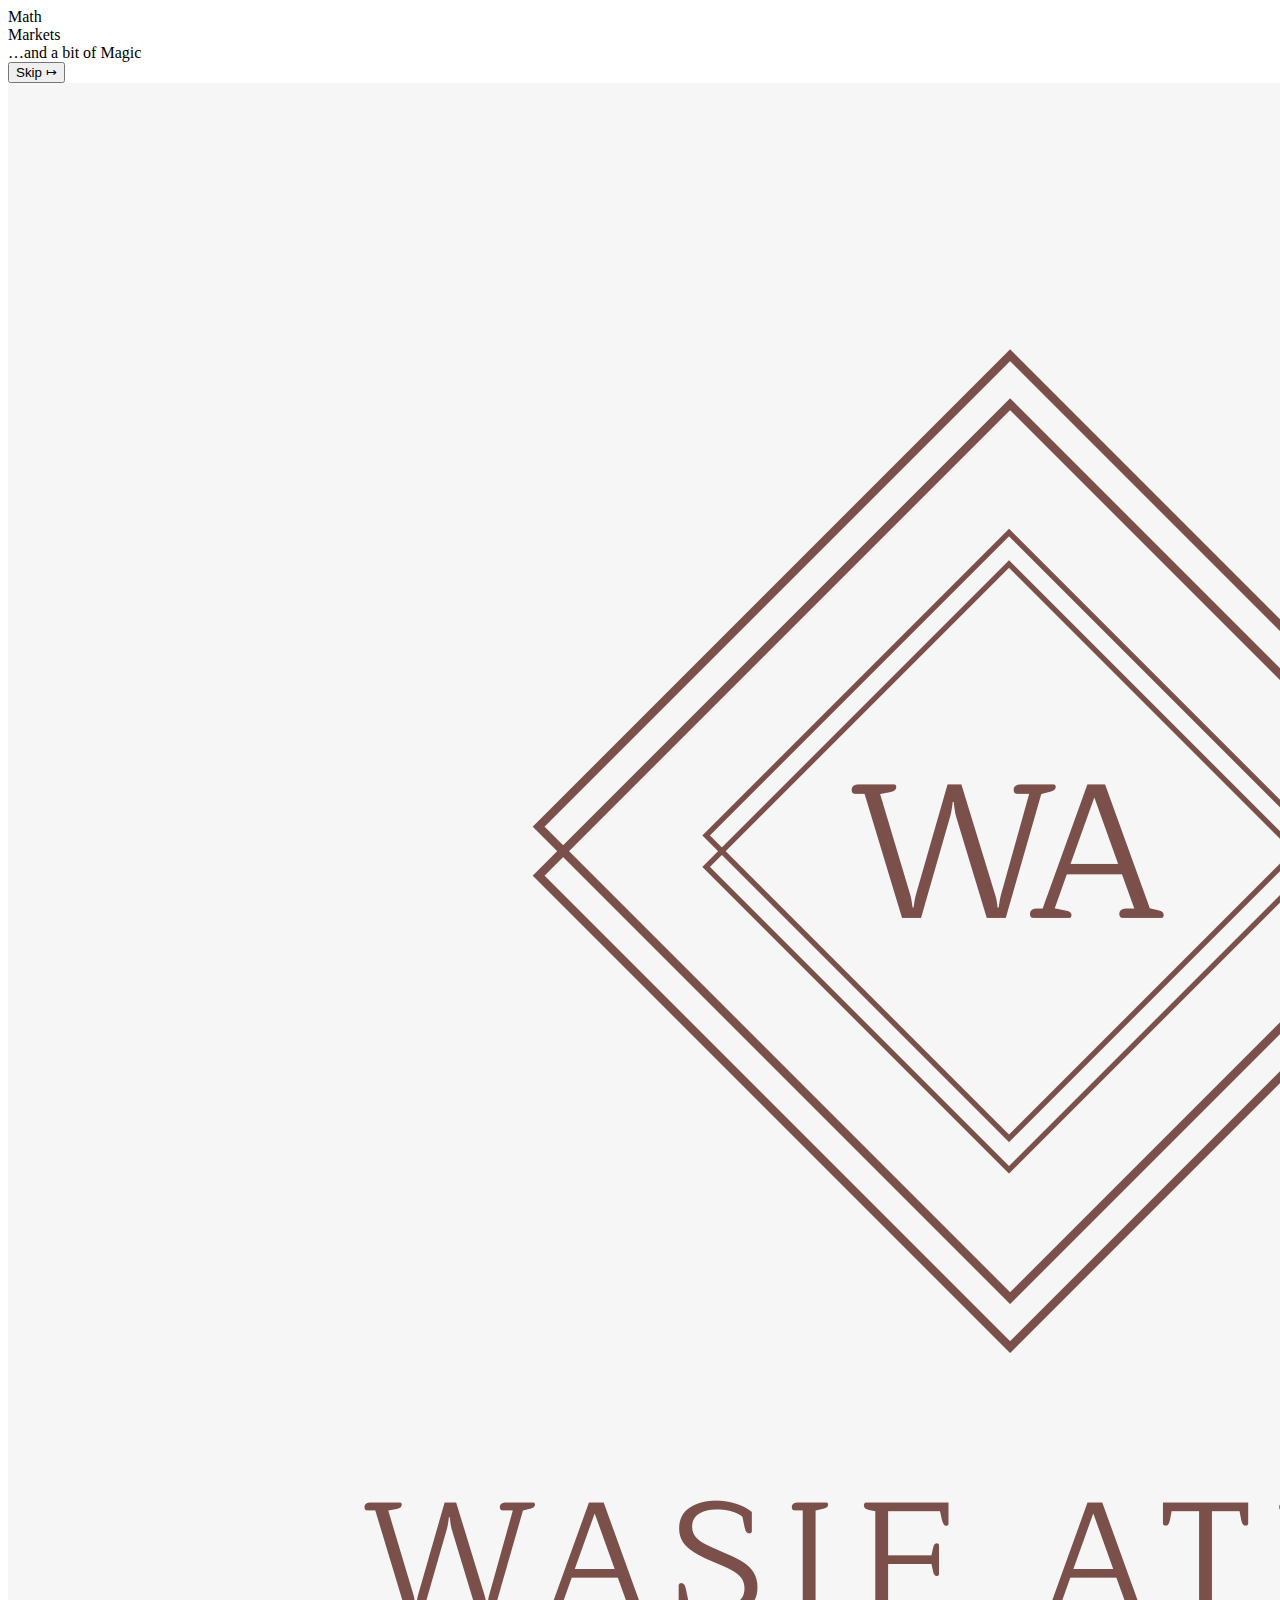
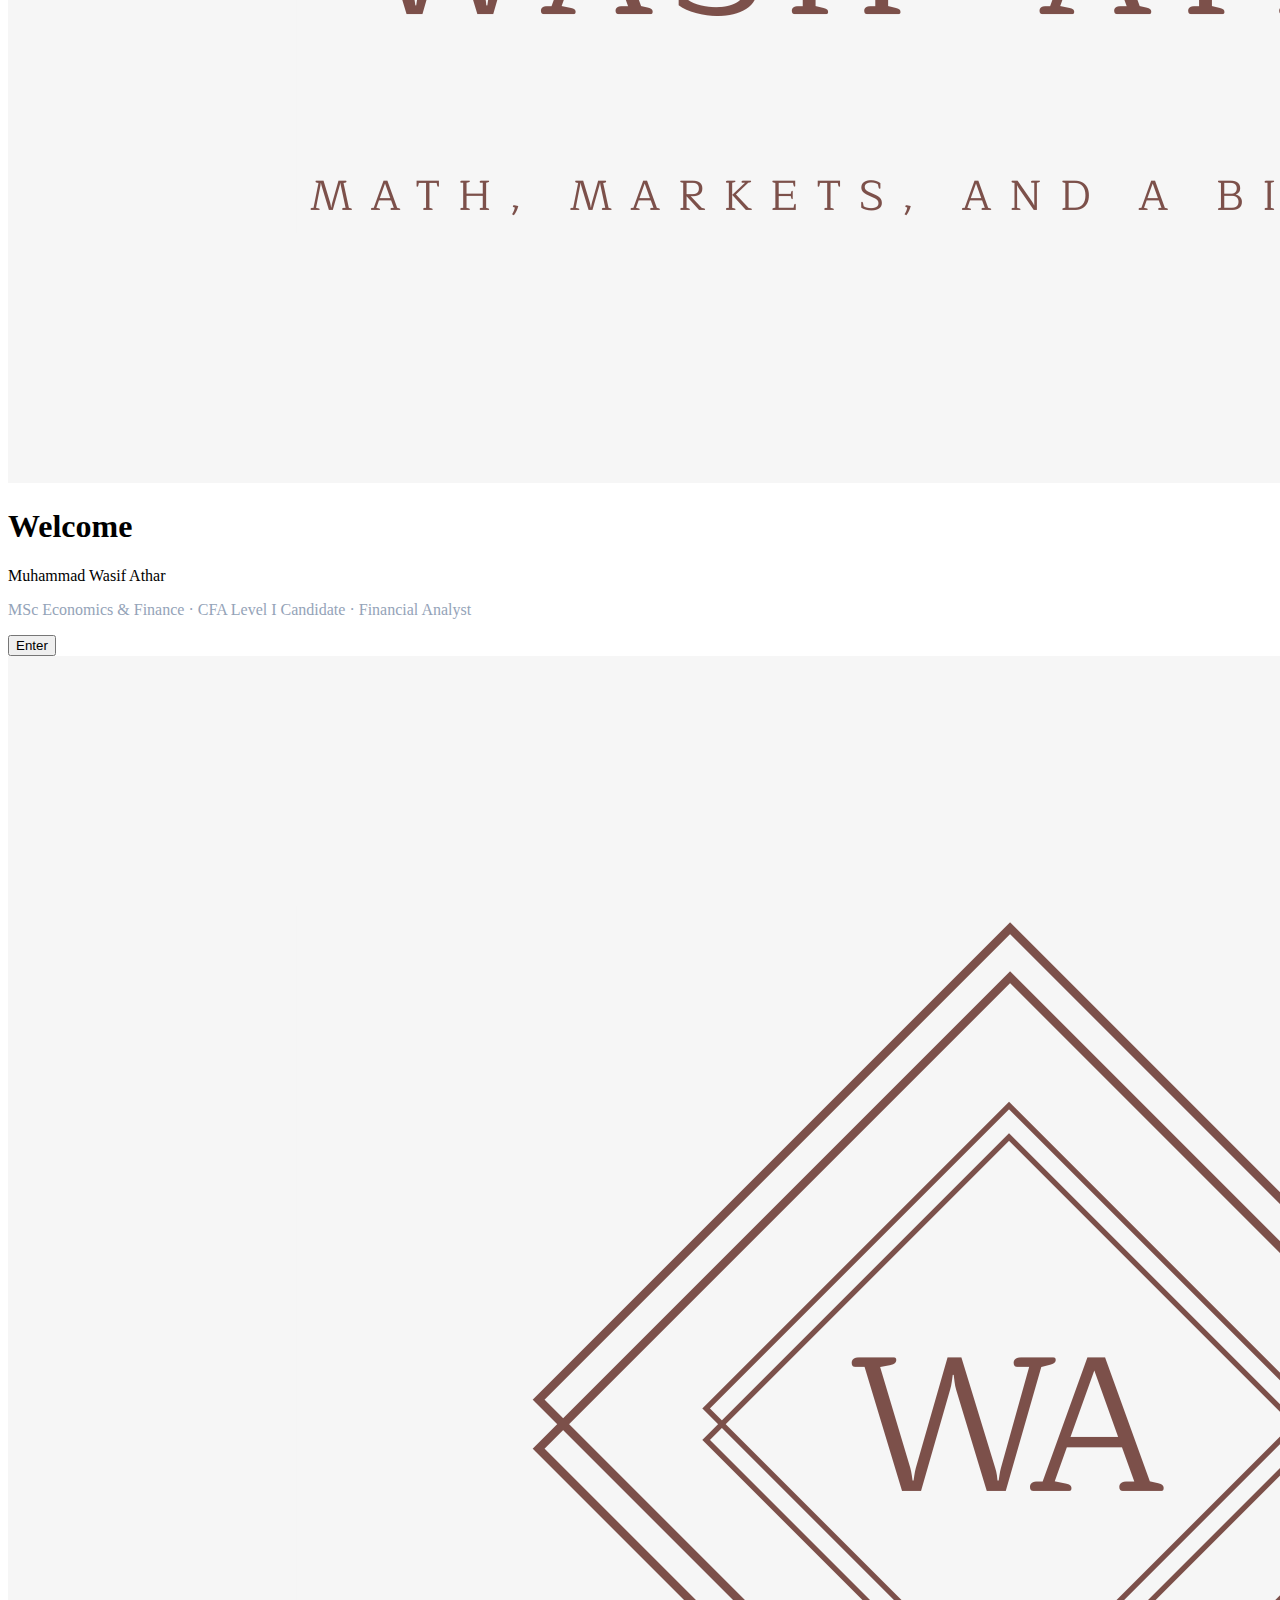
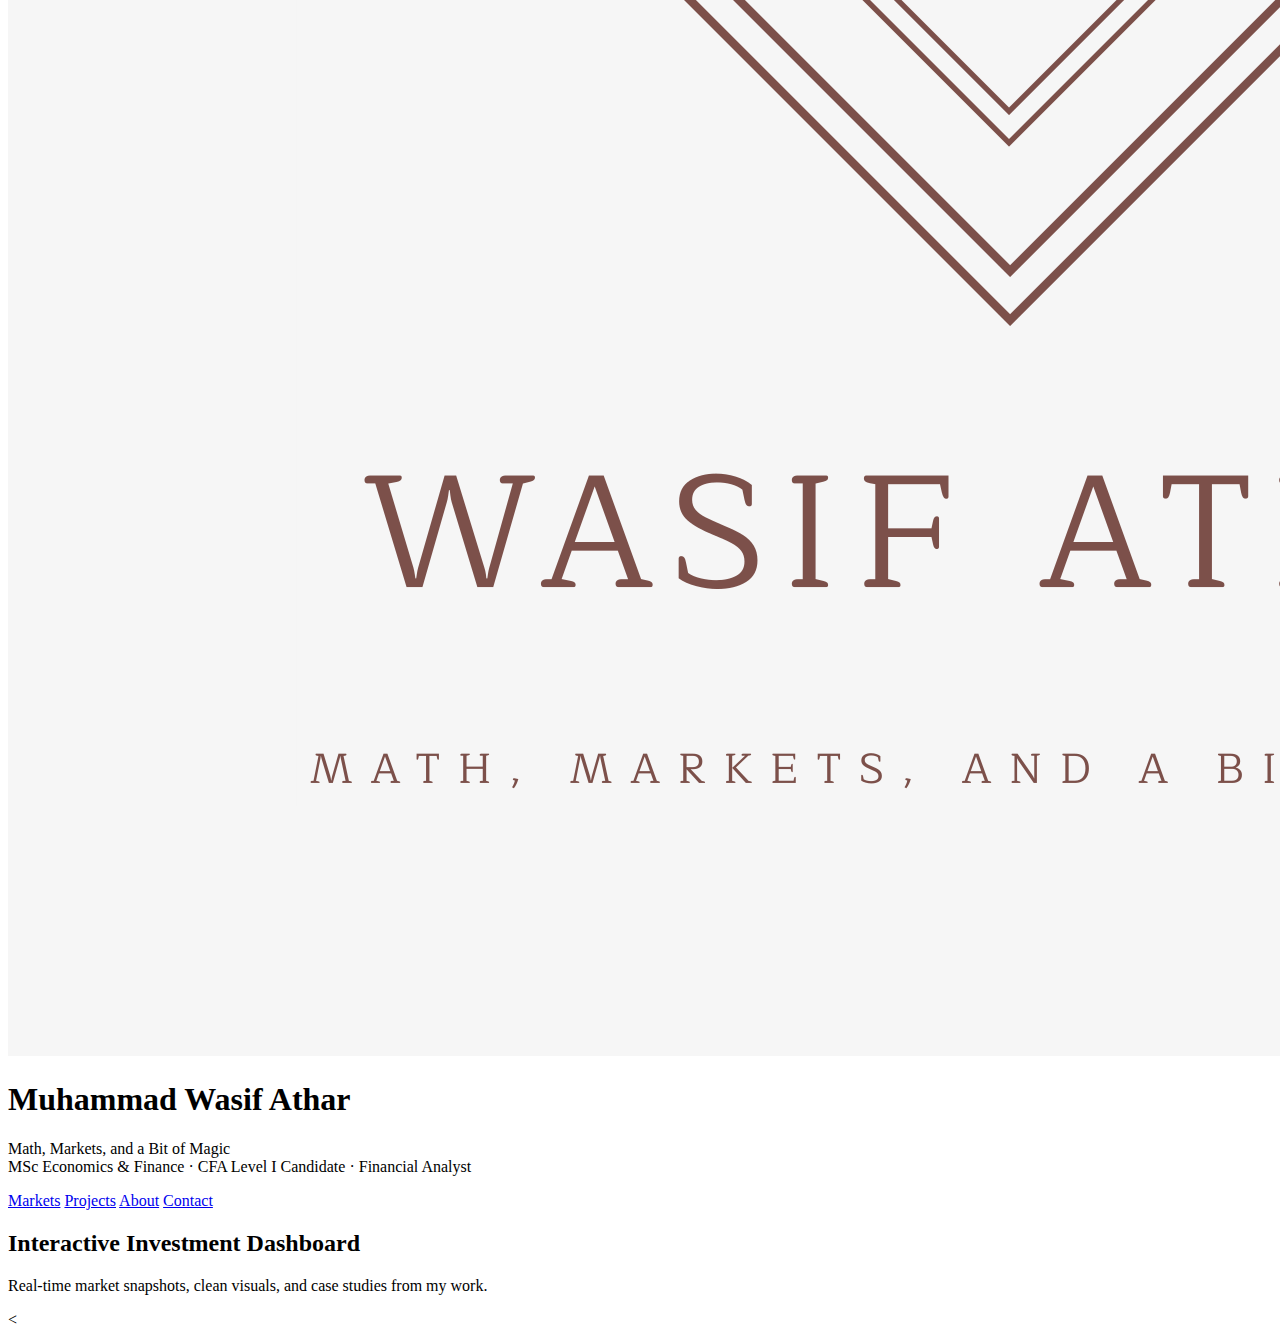
<file: index.html>
<!DOCTYPE html>
<html lang="en">
<head>
  <meta charset="utf-8"/>
  <meta name="viewport" content="width=device-width,initial-scale=1"/>
  <title>Muhammad Wasif Athar – Portfolio</title>
  <meta name="description" content="Math, Markets, and a Bit of Magic — interactive portfolio by Muhammad Wasif Athar."/>
  <link rel="icon" type="image/png" href="./wasif-athar-high-resolution-logo.png"/>
  <link href="https://fonts.googleapis.com/css2?family=Inter:wght@400;600;700&display=swap" rel="stylesheet">
  <link rel="stylesheet" href="./styles.css?v=4">
</head>
<body>

  <!-- 0) Cinematic intro (like Canva) -->
  <div id="intro" class="intro">
    <div class="intro-layer intro-1"><span>Math</span></div>
    <div class="intro-layer intro-2"><span>Markets</span></div>
    <div class="intro-layer intro-3"><span>…and a bit of Magic</span></div>
    <button id="skipIntro" class="btn btn-ghost intro-skip" aria-label="Skip intro">Skip ↦</button>
  </div>

  <!-- 1) Welcome card with logo -->
  <section id="welcome" class="welcome hidden">
    <img src="./wasif-athar-high-resolution-logo.png" alt="Logo" class="welcome-logo"/>
    <div class="welcome-text">
      <h1>Welcome</h1>
      <p>Muhammad Wasif Athar</p>
      <p class="muted">MSc Economics &amp; Finance · CFA Level I Candidate · Financial Analyst</p>
    </div>
    <button id="enterSite" class="btn">Enter</button>
  </section>

  <!-- 2) Main site -->
  <header class="app-header hidden" id="siteHeader">
    <div class="header-content">
      <img class="logo" src="./wasif-athar-high-resolution-logo.png" alt="Logo"/>
      <div>
        <h1 class="title">Muhammad Wasif Athar</h1>
        <p class="subtitle">Math, Markets, and a Bit of Magic<br>
          <span class="subline">MSc Economics &amp; Finance · CFA Level I Candidate · Financial Analyst</span>
        </p>
      </div>
    </div>
    <nav class="nav-links">
      <a href="#markets">Markets</a>
      <a href="#projects">Projects</a>
      <a href="#about">About</a>
      <a href="#contact">Contact</a>
    </nav>
  </header>

  <section class="hero hidden" id="hero">
    <div class="hero-inner">
      <h2>Interactive Investment Dashboard</h2>
      <p>Real-time market snapshots, clean visuals, and case studies from my work.</p>
      <
</file>
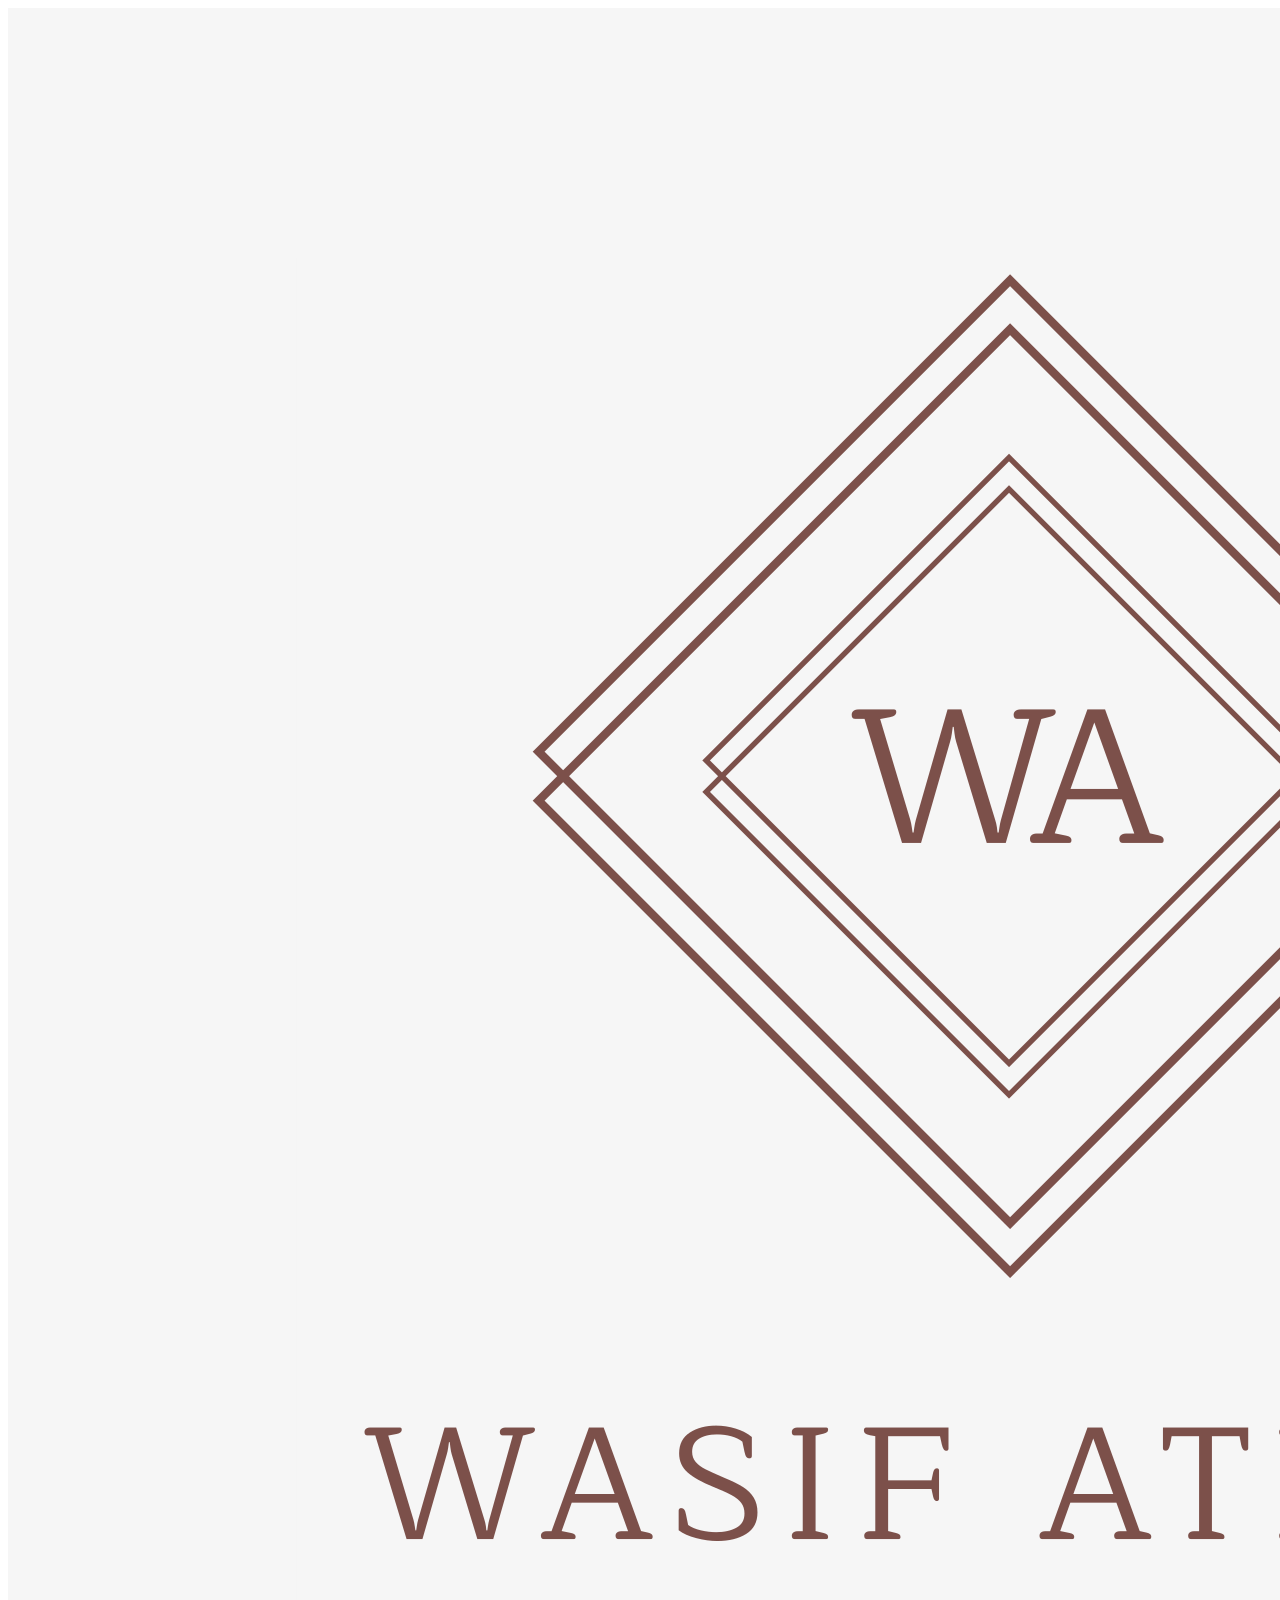
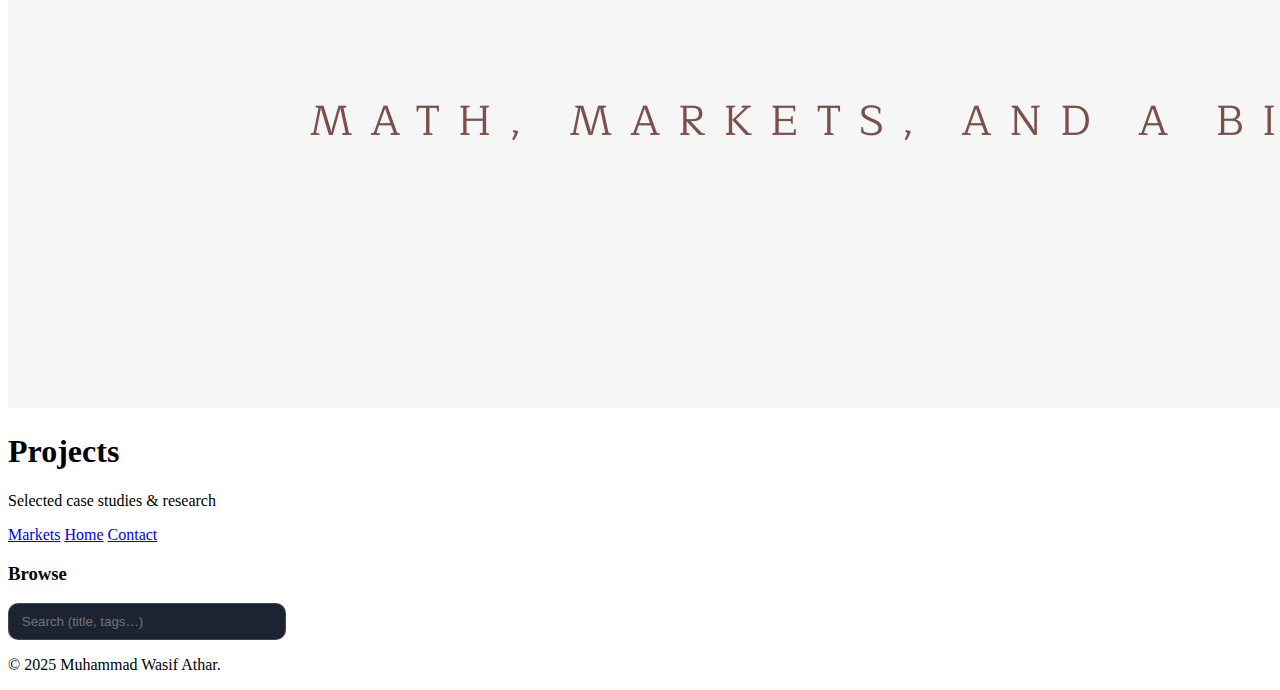
<file: projects.html>
<!DOCTYPE html>
<html lang="en">
<head>
  <meta charset="utf-8" />
  <meta name="viewport" content="width=device-width,initial-scale=1" />
  <title>Projects – Muhammad Wasif Athar</title>
  <link rel="icon" type="image/png" href="./wasif-athar-high-resolution-logo.png" />
  <link href="https://fonts.googleapis.com/css2?family=Inter:wght@400;600;700&display=swap" rel="stylesheet">
  <link rel="stylesheet" href="./styles.css?v=3">
</head>
<body>
  <header class="app-header">
    <div class="header-content">
      <img class="logo" src="./wasif-athar-high-resolution-logo.png" alt="Logo" />
      <div>
        <h1 class="title">Projects</h1>
        <p class="subtitle">Selected case studies & research</p>
      </div>
    </div>
    <nav class="nav-links">
      <a href="./index.html#markets">Markets</a>
      <a href="./index.html#projects">Home</a>
      <a href="./index.html#contact">Contact</a>
    </nav>
  </header>

  <main>
    <section class="card">
      <div class="card-head">
        <h3>Browse</h3>
        <input id="projects-search" placeholder="Search (title, tags…)" style="padding:.6rem .8rem;border-radius:10px;border:1px solid #ffffff2a;background:#0b1222ed;color:#f8fafc;width:250px"/>
      </div>
      <div id="projects-results" style="display:grid;grid-template-columns:repeat(auto-fit,minmax(260px,1fr));gap:1rem"></div>
    </section>
  </main>

  <footer><p>© 2025 Muhammad Wasif Athar.</p></footer>
  <script src="./script.js?v=3" defer></script>
</body>
</html>
</file>
<file: styles.css>
.ticker {
  display: grid;
  grid-template-columns: repeat(auto-fit, minmax(160px, 1fr));
  gap: 0.75rem;
  margin-top: 1rem;
}
.stock-item {
  display: flex;
  align-items: baseline;
  justify-content: space-between;
  background: rgba(2, 6, 23, 0.55);
  padding: 0.75rem 0.9rem;
  border-radius: 10px;
  border: 1px solid rgba(148, 163, 184, 0.1);
}
.stock-item .symbol { font-weight: 700; }
.stock-item .price { font-weight: 600; }
.stock-item .change { font-size: 0.9rem; }
.stock-item.positive .change { color: #22c55e; }
.stock-item.negative .change { color: #ef4444; }
.muted { color: #94a3b8; }
.tag {
  display: inline-block;
  font-size: 0.75rem;
  margin: 0.25rem 0.3rem 0 0;
  padding: 0.2rem 0.5rem;
  border-radius: 9999px;
  background: rgba(56, 189, 248, 0.15);
  border: 1px solid rgba(56, 189, 248, 0.35);
}
</file>
